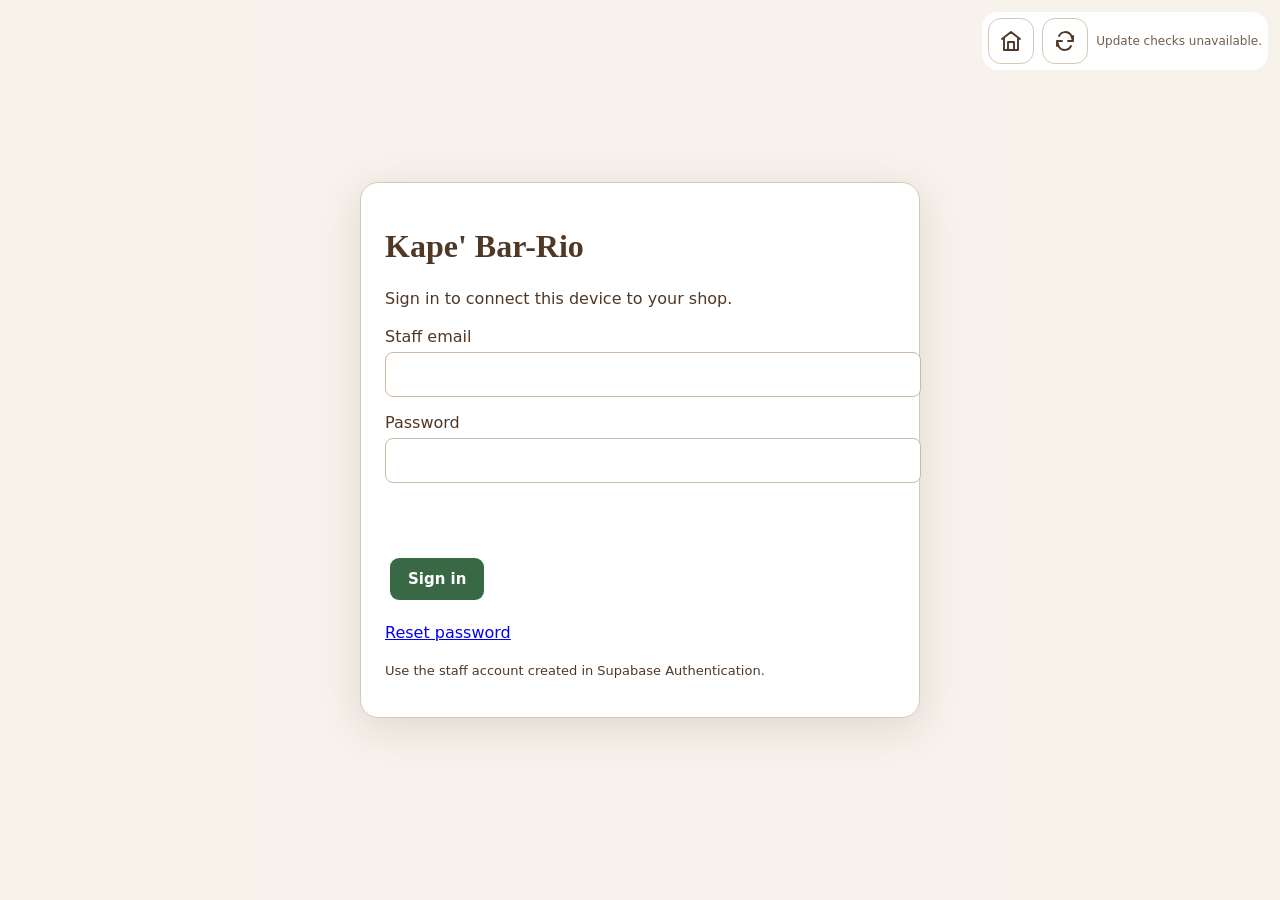
<file: index.html>
<!doctype html><html lang="en"><head><meta charset="utf-8"><meta name="viewport" content="width=device-width,initial-scale=1"><meta name="theme-color" content="#153c33"><title>Kape’ Bar-Rio Recipes</title><link rel="stylesheet" href="styles.css?v=remap-v10"><link rel="stylesheet" href="sync.css"><link rel="stylesheet" href="page-tools.css"></head><body data-update-worker="service-worker.js"><header><strong>Kape’ Bar-Rio <small>Recipes & costing</small></strong><nav><button id="recipeSync" aria-label="Sync">☁</button><button id="recipeUpdate" aria-label="Update">↻</button><button id="recipeMenuDetails" type="button" aria-label="Edit menu details">Menu Details</button><button id="recipeBackup" aria-label="Backup">⇩</button><button id="recipeLogout" aria-label="Sign out">×</button></nav></header><p id="recipeNote" role="status">Loading recipes…</p><nav class="workspace-tabs" aria-label="Recipe app pages"><button id="recipesTab" class="selected">Recipes</button><button id="costingTab">Costing</button><button id="remapTab">Ingredients Remapping</button></nav><main id="app"></main><script src="sync-config.js"></script><script src="sync-core.js?v=recipe-session-v2"></script><script src="app.js?v=remap-recovery-v2"></script><script src="costing.js?v=remap-v1"></script><script src="ingredient-remapping.js?v=11"></script><script src="recipe-menu-management.js?v=3-photo-editor"></script><script src="page-tools.js?v=host-home-v26"></script></body></html>
</file>
<file: styles.css>
:root{font-family:system-ui,sans-serif;color:#183e34;background:#f5f3ec}*{box-sizing:border-box}body{margin:0}header{padding:18px 24px;background:#153c33;color:white;display:flex;align-items:center;justify-content:space-between}small{display:block;font-weight:400}nav{display:flex;gap:8px}button{cursor:pointer;border:1px solid #adc3b9;border-radius:10px;background:white;color:#153c33;padding:10px 15px;font:inherit}button:disabled{opacity:.5;cursor:default}button.selected,.connected{background:#267854;color:white}main,#recipeNote{max-width:1200px;margin:20px auto;padding:0 20px}.tabs{display:flex;gap:8px;flex-wrap:wrap;margin:18px 0}.tiles{display:grid;grid-template-columns:repeat(auto-fill,minmax(215px,1fr));gap:14px}.tiles button{text-align:left;padding:24px}.panes{display:grid;grid-template-columns:1fr 1fr;gap:20px}section{background:white;border:1px solid #cfdbd1;padding:20px;border-radius:14px;margin:16px 0}h2,h3{margin-top:0}.row{display:grid;grid-template-columns:2fr .7fr .6fr;gap:8px;margin:9px 0}input,select,textarea{min-width:0;width:100%;font:inherit;border:1px solid #b7c9be;padding:9px;border-radius:7px;color:#183e34;background:white}textarea{min-height:140px}.editing-row{display:grid;grid-template-columns:2fr .7fr .6fr 1fr auto;gap:7px;margin:10px 0}.price-row{display:grid;grid-template-columns:2fr 1fr 1fr;gap:10px;margin:8px 0}.issue{color:#a02924}.subtle{color:#607369}.head{display:flex;justify-content:space-between;align-items:center;gap:12px}details{margin:16px 0}summary{cursor:pointer}@media(max-width:800px){.panes{grid-template-columns:1fr}.editing-row{grid-template-columns:2fr 1fr 1fr}.editing-row select:first-child{grid-column:1/-1}header{padding:12px}.price-row{grid-template-columns:1fr 1fr}main{padding:0 12px}}
.workspace-tabs{max-width:1200px;margin:20px auto;padding:0 20px}.costing-category{background:white;border:1px solid #cbd9ce;border-radius:12px;padding:15px 20px}.costing-category>summary{display:flex;justify-content:space-between;gap:12px;font-size:1.15rem}.costing-category>summary span{font-size:.9rem;color:#637568}.purchase-head,.purchase-row{display:grid;grid-template-columns:minmax(170px,2fr) minmax(85px,1fr) minmax(85px,.8fr) minmax(100px,1fr) minmax(140px,1.2fr);gap:12px;align-items:center}.purchase-head{margin-top:22px;font-size:.85rem;color:#62756a}.purchase-row{padding:14px 0;border-bottom:1px solid #e4eae3}.purchase-row label{margin:0}.purchase-row output{font-size:.9rem;overflow-wrap:anywhere}.mobile-label{display:none}.costing-actions{display:flex;gap:10px;margin-top:18px}@media(max-width:760px){.purchase-head{display:none}.purchase-row{grid-template-columns:repeat(3,minmax(0,1fr))}.purchase-row>strong{grid-column:1/-1}.purchase-row output{grid-column:1/-1}.mobile-label{display:block;font-size:.8rem;margin-bottom:5px}.costing-category{padding:15px}.workspace-tabs{padding:0 12px}}
.costing-savebar{position:sticky;top:0;z-index:5;background:#f5f3ec;display:flex;gap:12px;align-items:center;flex-wrap:wrap;padding:12px 0;border-bottom:1px solid #cfdbd1}.costing-savebar h2{margin:0 auto 0 0}.costing-savebar [role=status]{flex-basis:100%;font-size:.9rem}.costing-invalid{background:#fff0ed}.costing-invalid input{border-color:#b3372c}
.recipe-needs-setup{display:block;margin-top:5px;font-size:12px;font-weight:750;color:#a35a10}

.remap-grid{display:grid;grid-template-columns:repeat(auto-fit,minmax(180px,1fr));gap:8px}.remap-choice{display:flex;gap:10px;align-items:center;border:1px solid #c7d5cb;padding:12px;border-radius:10px;cursor:pointer}.remap-choice[hidden]{display:none}.remap-choice input{width:22px;height:22px;flex:none;accent-color:#285c48}.remap-choice small{display:block;font-size:12px;color:#596b60}.remap-group{margin:12px 0}.remap-actions{position:sticky;bottom:0;background:#fff;padding:12px;display:flex;gap:8px;flex-wrap:wrap;box-shadow:0 -2px 8px #0002}.workspace-tabs{flex-wrap:wrap}

.remap-panes{display:grid;grid-template-columns:minmax(0,1.5fr) minmax(0,1fr);gap:18px;align-items:start;margin-top:14px}.remap-panes .remap-grid{grid-template-columns:repeat(auto-fit,minmax(200px,1fr))}.remap-panes .remap-choice{display:flex;flex-direction:column;align-items:stretch;gap:6px}.remap-choice label{display:flex;align-items:center;gap:8px}.remap-common{font-size:12px;color:#52665c}.remap-common input{width:16px;height:16px}.remap-group summary{cursor:pointer;padding:10px}.remap-selected{position:sticky;top:12px;border:1px solid #c7d5cb;border-radius:12px;padding:14px;max-height:75vh;overflow:auto;background:white}.remap-selected-row{display:flex;justify-content:space-between;gap:8px;padding:8px 0;border-bottom:1px solid #e6ece8}.remap-selected-row small{color:#596b60}@media(max-width:650px){.remap-panes{grid-template-columns:1fr}.remap-selected{position:static;max-height:none}}

.remap-done{display:inline-flex;align-items:center;justify-content:center;background:#28794b;color:#fff;border-radius:50%;width:22px;height:22px;margin-left:5px;font-size:15px;font-weight:800;vertical-align:middle}

/* Distinct ingredient review workspaces */
.remap-panes #remapItems{background:#f8eee1;border:1px solid #dfcbb3;border-radius:14px;padding:16px;min-width:0}.remap-panes #remapItems>h3{color:#704c2e;margin-top:0}.remap-panes .remap-group{background:#fffaf3;border:1px solid #e5d6c2;border-radius:10px}.remap-panes .remap-choice{background:#fffdf9;border-color:#ded0bc}.remap-panes .remap-selected{background:#e6f3e9;border:1px solid #a5c9ad;border-radius:14px;padding:16px}.remap-panes .remap-selected h3,.remap-panes .remap-selected h4{color:#245a3d}.remap-panes .remap-selected-row{border-color:#c7dfcd}.remap-panes .remap-selected input[type=checkbox]{accent-color:#267444}.remap-top-actions{display:flex;align-items:center;gap:10px;flex-wrap:wrap;justify-content:flex-end}.remap-edit-head{align-items:center;gap:12px;flex-wrap:wrap}#remapSave{background:#24834c;color:#fff;border:1px solid #1e703f;font-weight:750;border-radius:10px;padding:12px 18px}#remapSave:hover:not(:disabled){background:#196c3c}#remapSave:disabled{opacity:.6;cursor:wait}@media(max-width:650px){.remap-top-actions{width:100%;justify-content:flex-end}.remap-panes #remapItems,.remap-panes .remap-selected{padding:12px}}

/* Compact single-line selected ingredient checklist */
.remap-panes .remap-selected-row{display:flex;align-items:center;justify-content:space-between;gap:8px;padding:7px 0;min-width:0}.remap-panes .remap-selected-row .remap-selected-label{display:flex;align-items:center;justify-content:flex-start;gap:8px;flex:1 1 auto;min-width:0;width:auto;margin:0;padding:0;white-space:nowrap;overflow:hidden}.remap-panes .remap-selected-label input[type=checkbox]{flex:0 0 18px;width:18px;height:18px;min-width:18px;margin:0;padding:0}.remap-panes .remap-selected-label span{flex:1;min-width:0;white-space:nowrap;overflow:hidden;text-overflow:ellipsis;font-size:clamp(13px,1.3vw,16px)}.remap-panes .remap-selected-row small{flex:0 0 auto;font-size:11px;white-space:nowrap}.remap-panes .remap-selected-row small:empty{display:none}

.remap-saved-dialog{border:1px solid #b3d6bd;border-radius:20px;text-align:center;padding:28px 30px;max-width:calc(100vw - 40px);color:#153c33;background:#fff;box-shadow:0 16px 48px #0003}.remap-saved-dialog::backdrop{background:#122d2470}.remap-saved-check{display:grid;place-items:center;margin:0 auto 12px;width:60px;height:60px;border-radius:50%;background:#e0f4e5;color:#24834c;font-size:36px;font-weight:800}.remap-saved-dialog h2{margin:0 0 8px}.remap-saved-dialog button{background:#24834c;color:#fff;border:0;border-radius:8px;padding:10px 30px;font-weight:700}

.remap-saved-toast{position:fixed;z-index:10000;top:50%;left:50%;transform:translate(-50%,-50%);display:flex;flex-direction:column;align-items:center;gap:8px;min-width:200px;max-width:calc(100vw - 40px);box-sizing:border-box;padding:22px 28px;border-radius:18px;background:rgba(24,75,46,.91);backdrop-filter:blur(5px);color:#fff;text-align:center;box-shadow:0 8px 30px #0002;pointer-events:none;transition:opacity .3s ease}.remap-saved-toast strong{font-size:24px;color:#fff}.remap-saved-toast small{color:#fff;font-size:14px}.remap-saved-toast-check{font-size:36px;line-height:1}.remap-saved-toast.remap-toast-fade{opacity:0}

.remap-category-tabs{display:flex;flex-wrap:wrap;align-items:center;gap:8px}#remapUnmarkAll{margin-left:auto;border:1px solid #b85a4e;color:#a43c32;background:#fff5f2;font-weight:700;white-space:nowrap}#remapUnmarkAll:disabled{opacity:.6}
</file>
<file: sync.css>
.cloud-status{position:fixed;bottom:6px;left:8px;z-index:100;font:700 11px system-ui;background:#e4f3de;color:#285c30;border:1px solid #b8d5af;border-radius:8px;padding:5px 9px;max-width:70vw}.cloud-status.problem{background:#fff0d8;color:#875715;border-color:#e3c790}.cloud-screen{position:fixed;inset:0;background:#f7f2ebf7;z-index:200;display:grid;place-items:center;padding:24px}.cloud-box{max-width:510px;width:100%;background:white;border:1px solid #d8c7b5;border-radius:18px;padding:24px;color:#503827;font:16px system-ui;box-shadow:0 10px 40px #30201020}.cloud-box h1,.cloud-box h2{font-family:Georgia,serif}.cloud-box p{line-height:1.5}.cloud-box button,.cloud-link{display:inline-block;background:#386944;color:white;border:0;border-radius:9px;padding:12px 18px;font:700 15px system-ui;cursor:pointer;margin:5px;text-decoration:none}.cloud-box input{width:100%;padding:12px;margin:6px 0 16px;border:1px solid #ccb9a5;border-radius:8px;font:16px system-ui}.cloud-error{color:#a12924;min-height:22px}.cloud-actions{display:flex;gap:8px;flex-wrap:wrap}
</file>
<file: page-tools.css>
.kbr-page-tools{display:flex;align-items:center;justify-content:flex-end;gap:8px;flex-wrap:wrap}.kbr-tool{position:relative;display:inline-flex!important;align-items:center;justify-content:center;width:46px;min-width:46px;height:46px;min-height:46px;padding:10px!important;background:#fff!important;color:#503827!important;border:1px solid #d5c8b7!important;border-radius:13px!important;text-decoration:none!important;cursor:pointer;font:inherit;flex-shrink:0;box-sizing:border-box}.kbr-tool svg{width:24px;height:24px}.kbr-tool:focus-visible{outline:3px solid #b87926;outline-offset:3px}.kbr-update-dot{position:absolute;right:-3px;top:-3px;width:12px;height:12px;border:2px solid white;border-radius:50%;background:#dc2626;box-shadow:0 0 0 1px #dc262620}.kbr-update-dot[hidden]{display:none!important}.kbr-update-note{font:12px system-ui;max-width:190px;color:#705e4d;line-height:1.35}.kbr-update-note:empty{display:none}.kbr-floating-tools{position:fixed;top:12px;right:12px;z-index:9998;background:#fff;padding:6px;border-radius:16px}@media(max-width:600px){.kbr-update-note{max-width:130px}header{gap:10px;flex-wrap:wrap}}
</file>
